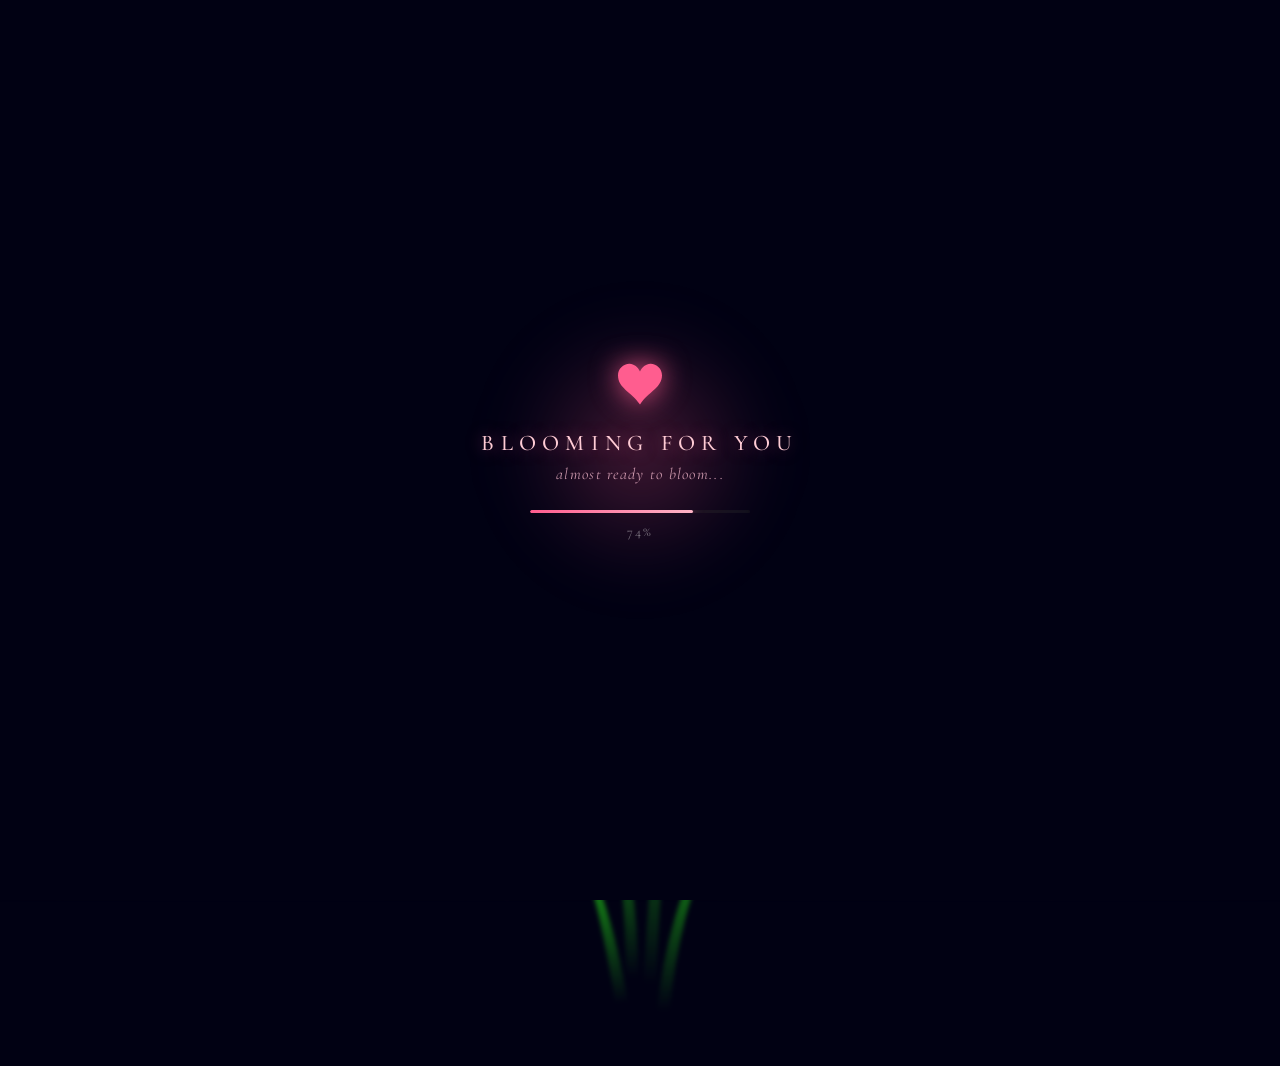
<file: public/flower/index.html>
<!DOCTYPE html>
<html lang="en">

<head>
    <meta charset="UTF-8">
    <meta name="viewport" content="width=device-width, initial-scale=1.0">
    <title>Flowers</title>
    <link rel="stylesheet" href="./style.css">
</head>

<body class="container">
    <div id="loader">
        <div id="loader-glow"></div>

        <svg id="loader-heart" viewBox="0 0 32 32">
            <path
                d="M23.6 2c-3.363 0-6.258 2.736-7.599 5.594-1.342-2.858-4.237-5.594-7.601-5.594-4.637 0-8.4 3.764-8.4 8.401 0 9.433 9.516 11.906 16.001 21.232 6.13-9.268 15.999-12.1 15.999-21.232 0-4.637-3.763-8.401-8.4-8.401z">
            </path>
        </svg>

        <p id="loader-title">blooming for you</p>
        <p id="loader-subtitle">gathering every petal...</p>

        <div id="loader-bar-track">
            <div id="loader-bar-fill"></div>
        </div>

        <p id="loader-percent">0%</p>
    </div>

    <div class="night"></div>

    <div class="love-message">
        <p class="love-message__eyebrow">F O R &nbsp; Y O U</p>
        <h1 class="love-message__title">
            <span>Every flower here</span><br>
            <span class="love-message__line-with-heart">
                is a moment with you
                <svg class="title-heart" viewBox="0 0 32 32">
                    <path
                        d="M23.6 2c-3.363 0-6.258 2.736-7.599 5.594-1.342-2.858-4.237-5.594-7.601-5.594-4.637 0-8.4 3.764-8.4 8.401 0 9.433 9.516 11.906 16.001 21.232 6.13-9.268 15.999-12.1 15.999-21.232 0-4.637-3.763-8.401-8.4-8.401z">
                    </path>
                </svg>
            </span>
        </h1>
    </div>

    <!-- Fireflies floating above flowers -->
    <div class="fireflies">
        <div class="firefly" style="top: 58%; left: 46%; animation-delay: 0.2s;"></div>
        <div class="firefly" style="top: 62%; left: 52%; animation-delay: 1.4s;"></div>
        <div class="firefly" style="top: 65%; left: 38%; animation-delay: 0.7s;"></div>
        <div class="firefly" style="top: 60%; left: 60%; animation-delay: 2.1s;"></div>
        <div class="firefly" style="top: 55%; left: 42%; animation-delay: 1.8s;"></div>
        <div class="firefly" style="top: 70%; left: 54%; animation-delay: 2.7s;"></div>
        <div class="firefly" style="top: 68%; left: 32%; animation-delay: 0.9s;"></div>
        <div class="firefly" style="top: 64%; left: 68%; animation-delay: 3.1s;"></div>
        <div class="firefly" style="top: 52%; left: 50%; animation-delay: 1.1s;"></div>
    </div>

    <div class="flowers">
        <div class="flower flower--1">
            <div class="flower__leafs flower__leafs--1">
                <div class="flower__leaf flower__leaf--1"></div>
                <div class="flower__leaf flower__leaf--2"></div>
                <div class="flower__leaf flower__leaf--3"></div>
                <div class="flower__leaf flower__leaf--4"></div>
                <div class="flower__white-circle"></div>

                <!-- Cute Glowing Heart resting gently on center flower -->
                <div class="flower-top-heart">
                    <svg viewBox="0 0 32 32">
                        <path
                            d="M23.6 2c-3.363 0-6.258 2.736-7.599 5.594-1.342-2.858-4.237-5.594-7.601-5.594-4.637 0-8.4 3.764-8.4 8.401 0 9.433 9.516 11.906 16.001 21.232 6.13-9.268 15.999-12.1 15.999-21.232 0-4.637-3.763-8.401-8.4-8.401z">
                        </path>
                    </svg>
                </div>

                <div class="flower__light flower__light--1"></div>
                <div class="flower__light flower__light--2"></div>
                <div class="flower__light flower__light--3"></div>
                <div class="flower__light flower__light--4"></div>
                <div class="flower__light flower__light--5"></div>
                <div class="flower__light flower__light--6"></div>
                <div class="flower__light flower__light--7"></div>
                <div class="flower__light flower__light--8"></div>
            </div>
            <div class="flower__line">
                <div class="flower__line__leaf flower__line__leaf--1"></div>
                <div class="flower__line__leaf flower__line__leaf--2"></div>
                <div class="flower__line__leaf flower__line__leaf--3"></div>
                <div class="flower__line__leaf flower__line__leaf--4"></div>
                <div class="flower__line__leaf flower__line__leaf--5"></div>
                <div class="flower__line__leaf flower__line__leaf--6"></div>
            </div>
        </div>

        <div class="flower flower--2">
            <div class="flower__leafs flower__leafs--2">
                <div class="flower__leaf flower__leaf--1"></div>
                <div class="flower__leaf flower__leaf--2"></div>
                <div class="flower__leaf flower__leaf--3"></div>
                <div class="flower__leaf flower__leaf--4"></div>
                <div class="flower__white-circle"></div>

                <div class="flower__light flower__light--1"></div>
                <div class="flower__light flower__light--2"></div>
                <div class="flower__light flower__light--3"></div>
                <div class="flower__light flower__light--4"></div>
                <div class="flower__light flower__light--5"></div>
                <div class="flower__light flower__light--6"></div>
                <div class="flower__light flower__light--7"></div>
                <div class="flower__light flower__light--8"></div>
            </div>
            <div class="flower__line">
                <div class="flower__line__leaf flower__line__leaf--1"></div>
                <div class="flower__line__leaf flower__line__leaf--2"></div>
                <div class="flower__line__leaf flower__line__leaf--3"></div>
                <div class="flower__line__leaf flower__line__leaf--4"></div>
            </div>
        </div>

        <div class="flower flower--3">
            <div class="flower__leafs flower__leafs--3">
                <div class="flower__leaf flower__leaf--1"></div>
                <div class="flower__leaf flower__leaf--2"></div>
                <div class="flower__leaf flower__leaf--3"></div>
                <div class="flower__leaf flower__leaf--4"></div>
                <div class="flower__white-circle"></div>

                <div class="flower__light flower__light--1"></div>
                <div class="flower__light flower__light--2"></div>
                <div class="flower__light flower__light--3"></div>
                <div class="flower__light flower__light--4"></div>
                <div class="flower__light flower__light--5"></div>
                <div class="flower__light flower__light--6"></div>
                <div class="flower__light flower__light--7"></div>
                <div class="flower__light flower__light--8"></div>
            </div>
            <div class="flower__line">
                <div class="flower__line__leaf flower__line__leaf--1"></div>
                <div class="flower__line__leaf flower__line__leaf--2"></div>
                <div class="flower__line__leaf flower__line__leaf--3"></div>
                <div class="flower__line__leaf flower__line__leaf--4"></div>
            </div>
        </div>

        <div class="flower flower--4">
            <div class="flower__leafs flower__leafs--3">
                <div class="flower__leaf flower__leaf--1"></div>
                <div class="flower__leaf flower__leaf--2"></div>
                <div class="flower__leaf flower__leaf--3"></div>
                <div class="flower__leaf flower__leaf--4"></div>
                <div class="flower__white-circle"></div>

                <div class="flower__light flower__light--1"></div>
                <div class="flower__light flower__light--2"></div>
                <div class="flower__light flower__light--3"></div>
                <div class="flower__light flower__light--4"></div>
                <div class="flower__light flower__light--5"></div>
                <div class="flower__light flower__light--6"></div>
                <div class="flower__light flower__light--7"></div>
                <div class="flower__light flower__light--8"></div>
            </div>
            <div class="flower__line">
                <div class="flower__line__leaf flower__line__leaf--1"></div>
                <div class="flower__line__leaf flower__line__leaf--2"></div>
                <div class="flower__line__leaf flower__line__leaf--3"></div>
                <div class="flower__line__leaf flower__line__leaf--4"></div>
            </div>
        </div>

        <div class="grow-ans" style="--d:1.2s">
            <div class="flower__g-long">
                <div class="flower__g-long__top"></div>
                <div class="flower__g-long__bottom"></div>
            </div>
        </div>

        <!-- Grass Heart nestled in lower left grass -->
        <div class="grass-heart">
            <svg viewBox="0 0 32 32">
                <path
                    d="M23.6 2c-3.363 0-6.258 2.736-7.599 5.594-1.342-2.858-4.237-5.594-7.601-5.594-4.637 0-8.4 3.764-8.4 8.401 0 9.433 9.516 11.906 16.001 21.232 6.13-9.268 15.999-12.1 15.999-21.232 0-4.637-3.763-8.401-8.4-8.401z">
                </path>
            </svg>
        </div>

        <div class="growing-grass">
            <div class="flower__grass flower__grass--1">
                <div class="flower__grass--top"></div>
                <div class="flower__grass--bottom"></div>
                <div class="flower__grass__leaf flower__grass__leaf--1"></div>
                <div class="flower__grass__leaf flower__grass__leaf--2"></div>
                <div class="flower__grass__leaf flower__grass__leaf--3"></div>
                <div class="flower__grass__leaf flower__grass__leaf--4"></div>
                <div class="flower__grass__leaf flower__grass__leaf--5"></div>
                <div class="flower__grass__leaf flower__grass__leaf--6"></div>
                <div class="flower__grass__leaf flower__grass__leaf--7"></div>
                <div class="flower__grass__leaf flower__grass__leaf--8"></div>
                <div class="flower__grass__overlay"></div>
            </div>
        </div>

        <div class="growing-grass">
            <div class="flower__grass flower__grass--2">
                <div class="flower__grass--top"></div>
                <div class="flower__grass--bottom"></div>
                <div class="flower__grass__leaf flower__grass__leaf--1"></div>
                <div class="flower__grass__leaf flower__grass__leaf--2"></div>
                <div class="flower__grass__leaf flower__grass__leaf--3"></div>
                <div class="flower__grass__leaf flower__grass__leaf--4"></div>
                <div class="flower__grass__leaf flower__grass__leaf--5"></div>
                <div class="flower__grass__leaf flower__grass__leaf--6"></div>
                <div class="flower__grass__leaf flower__grass__leaf--7"></div>
                <div class="flower__grass__leaf flower__grass__leaf--8"></div>
                <div class="flower__grass__overlay"></div>
            </div>
        </div>

        <div class="grow-ans" style="--d:2.4s">
            <div class="flower__g-right flower__g-right--1">
                <div class="leaf"></div>
            </div>
        </div>

        <div class="grow-ans" style="--d:2.8s">
            <div class="flower__g-right flower__g-right--2">
                <div class="leaf"></div>
            </div>
        </div>

        <div class="grow-ans" style="--d:2.8s">
            <div class="flower__g-front">
                <div class="flower__g-front__leaf-wrapper flower__g-front__leaf-wrapper--1">
                    <div class="flower__g-front__leaf"></div>
                </div>
                <div class="flower__g-front__leaf-wrapper flower__g-front__leaf-wrapper--2">
                    <div class="flower__g-front__leaf"></div>
                </div>
                <div class="flower__g-front__leaf-wrapper flower__g-front__leaf-wrapper--3">
                    <div class="flower__g-front__leaf"></div>
                </div>
                <div class="flower__g-front__leaf-wrapper flower__g-front__leaf-wrapper--4">
                    <div class="flower__g-front__leaf"></div>
                </div>
                <div class="flower__g-front__leaf-wrapper flower__g-front__leaf-wrapper--5">
                    <div class="flower__g-front__leaf"></div>
                </div>
                <div class="flower__g-front__leaf-wrapper flower__g-front__leaf-wrapper--6">
                    <div class="flower__g-front__leaf"></div>
                </div>
                <div class="flower__g-front__leaf-wrapper flower__g-front__leaf-wrapper--7">
                    <div class="flower__g-front__leaf"></div>
                </div>
                <div class="flower__g-front__leaf-wrapper flower__g-front__leaf-wrapper--8">
                    <div class="flower__g-front__leaf"></div>
                </div>
                <div class="flower__g-front__line"></div>
            </div>
        </div>

        <div class="grow-ans" style="--d:3.2s">
            <div class="flower__g-fr">
                <div class="leaf"></div>
                <div class="flower__g-fr__leaf flower__g-fr__leaf--1"></div>
                <div class="flower__g-fr__leaf flower__g-fr__leaf--2"></div>
                <div class="flower__g-fr__leaf flower__g-fr__leaf--3"></div>
                <div class="flower__g-fr__leaf flower__g-fr__leaf--4"></div>
                <div class="flower__g-fr__leaf flower__g-fr__leaf--5"></div>
                <div class="flower__g-fr__leaf flower__g-fr__leaf--6"></div>
                <div class="flower__g-fr__leaf flower__g-fr__leaf--7"></div>
                <div class="flower__g-fr__leaf flower__g-fr__leaf--8"></div>
            </div>
        </div>

        <div class="long-g long-g--0">
            <div class="grow-ans" style="--d:3s">
                <div class="leaf leaf--0"></div>
            </div>
            <div class="grow-ans" style="--d:2.2s">
                <div class="leaf leaf--1"></div>
            </div>
            <div class="grow-ans" style="--d:3.4s">
                <div class="leaf leaf--2"></div>
            </div>
            <div class="grow-ans" style="--d:3.6s">
                <div class="leaf leaf--3"></div>
            </div>
        </div>

        <div class="long-g long-g--1">
            <div class="grow-ans" style="--d:3.6s">
                <div class="leaf leaf--0"></div>
            </div>
            <div class="grow-ans" style="--d:3.8s">
                <div class="leaf leaf--1"></div>
            </div>
            <div class="grow-ans" style="--d:4s">
                <div class="leaf leaf--2"></div>
            </div>
            <div class="grow-ans" style="--d:4.2s">
                <div class="leaf leaf--3"></div>
            </div>
        </div>

        <div class="long-g long-g--2">
            <div class="grow-ans" style="--d:4s">
                <div class="leaf leaf--0"></div>
            </div>
            <div class="grow-ans" style="--d:4.2s">
                <div class="leaf leaf--1"></div>
            </div>
            <div class="grow-ans" style="--d:4.4s">
                <div class="leaf leaf--2"></div>
            </div>
            <div class="grow-ans" style="--d:4.6s">
                <div class="leaf leaf--3"></div>
            </div>
        </div>

        <div class="long-g long-g--3">
            <div class="grow-ans" style="--d:4s">
                <div class="leaf leaf--0"></div>
            </div>
            <div class="grow-ans" style="--d:4.2s">
                <div class="leaf leaf--1"></div>
            </div>
            <div class="grow-ans" style="--d:3s">
                <div class="leaf leaf--2"></div>
            </div>
            <div class="grow-ans" style="--d:3.6s">
                <div class="leaf leaf--3"></div>
            </div>
        </div>

        <div class="long-g long-g--4">
            <div class="grow-ans" style="--d:4s">
                <div class="leaf leaf--0"></div>
            </div>
            <div class="grow-ans" style="--d:4.2s">
                <div class="leaf leaf--1"></div>
            </div>
            <div class="grow-ans" style="--d:3s">
                <div class="leaf leaf--2"></div>
            </div>
            <div class="grow-ans" style="--d:3.6s">
                <div class="leaf leaf--3"></div>
            </div>
        </div>

        <div class="long-g long-g--5">
            <div class="grow-ans" style="--d:4s">
                <div class="leaf leaf--0"></div>
            </div>
            <div class="grow-ans" style="--d:4.2s">
                <div class="leaf leaf--1"></div>
            </div>
            <div class="grow-ans" style="--d:3s">
                <div class="leaf leaf--2"></div>
            </div>
            <div class="grow-ans" style="--d:3.6s">
                <div class="leaf leaf--3"></div>
            </div>
        </div>

        <div class="long-g long-g--6">
            <div class="grow-ans" style="--d:4.2s">
                <div class="leaf leaf--0"></div>
            </div>
            <div class="grow-ans" style="--d:4.4s">
                <div class="leaf leaf--1"></div>
            </div>
            <div class="grow-ans" style="--d:4.6s">
                <div class="leaf leaf--2"></div>
            </div>
            <div class="grow-ans" style="--d:4.8s">
                <div class="leaf leaf--3"></div>
            </div>
        </div>

        <div class="long-g long-g--7">
            <div class="grow-ans" style="--d:3s">
                <div class="leaf leaf--0"></div>
            </div>
            <div class="grow-ans" style="--d:3.2s">
                <div class="leaf leaf--1"></div>
            </div>
            <div class="grow-ans" style="--d:3.5s">
                <div class="leaf leaf--2"></div>
            </div>
            <div class="grow-ans" style="--d:3.6s">
                <div class="leaf leaf--3"></div>
            </div>
        </div>
    </div>

    <!-- Floating Bubbles matching video -->
    <div class="bubbles">
        <!-- Emerald Ring with Pink Heart inside (top-left) -->
        <div class="bubble bubble--ring-heart" style="left: 14%; animation-duration: 15s; animation-delay: 0.5s; width: 34px; height: 34px;">
            <svg class="heart" viewBox="0 0 32 32">
                <path d="M23.6 2c-3.363 0-6.258 2.736-7.599 5.594-1.342-2.858-4.237-5.594-7.601-5.594-4.637 0-8.4 3.764-8.4 8.401 0 9.433 9.516 11.906 16.001 21.232 6.13-9.268 15.999-12.1 15.999-21.232 0-4.637-3.763-8.401-8.4-8.401z"></path>
            </svg>
        </div>

        <!-- Plain Floating Heart (top right) -->
        <div class="bubble bubble--heart" style="left: 88%; animation-duration: 17s; animation-delay: 1.2s;">
            <svg class="heart" viewBox="0 0 32 32" style="width: 28px; height: 28px;">
                <path d="M23.6 2c-3.363 0-6.258 2.736-7.599 5.594-1.342-2.858-4.237-5.594-7.601-5.594-4.637 0-8.4 3.764-8.4 8.401 0 9.433 9.516 11.906 16.001 21.232 6.13-9.268 15.999-12.1 15.999-21.232 0-4.637-3.763-8.401-8.4-8.401z"></path>
            </svg>
        </div>

        <!-- Emerald Ring Bubble without Heart (right) -->
        <div class="bubble bubble--ring" style="left: 89%; animation-duration: 13s; animation-delay: 2.8s; width: 26px; height: 26px;"></div>

        <!-- Emerald Ring with Pink Heart (mid-left) -->
        <div class="bubble bubble--ring-heart" style="left: 18%; animation-duration: 18s; animation-delay: 3.5s; width: 38px; height: 38px;">
            <svg class="heart" viewBox="0 0 32 32">
                <path d="M23.6 2c-3.363 0-6.258 2.736-7.599 5.594-1.342-2.858-4.237-5.594-7.601-5.594-4.637 0-8.4 3.764-8.4 8.401 0 9.433 9.516 11.906 16.001 21.232 6.13-9.268 15.999-12.1 15.999-21.232 0-4.637-3.763-8.401-8.4-8.401z"></path>
            </svg>
        </div>

        <!-- Floating Pink Heart (mid right) -->
        <div class="bubble bubble--heart" style="left: 84%; animation-duration: 14s; animation-delay: 4.2s;">
            <svg class="heart" viewBox="0 0 32 32" style="width: 24px; height: 24px;">
                <path d="M23.6 2c-3.363 0-6.258 2.736-7.599 5.594-1.342-2.858-4.237-5.594-7.601-5.594-4.637 0-8.4 3.764-8.4 8.401 0 9.433 9.516 11.906 16.001 21.232 6.13-9.268 15.999-12.1 15.999-21.232 0-4.637-3.763-8.401-8.4-8.401z"></path>
            </svg>
        </div>

        <!-- Small Emerald Ring with Heart (center) -->
        <div class="bubble bubble--ring-heart" style="left: 48%; animation-duration: 16s; animation-delay: 2.0s; width: 24px; height: 24px;">
            <svg class="heart" viewBox="0 0 32 32">
                <path d="M23.6 2c-3.363 0-6.258 2.736-7.599 5.594-1.342-2.858-4.237-5.594-7.601-5.594-4.637 0-8.4 3.764-8.4 8.401 0 9.433 9.516 11.906 16.001 21.232 6.13-9.268 15.999-12.1 15.999-21.232 0-4.637-3.763-8.401-8.4-8.401z"></path>
            </svg>
        </div>

        <!-- Delicate Emerald Ring (center-right) -->
        <div class="bubble bubble--ring" style="left: 68%; animation-duration: 19s; animation-delay: 5.0s; width: 22px; height: 22px;"></div>

        <!-- Floating Pink Heart (center-left) -->
        <div class="bubble bubble--heart" style="left: 36%; animation-duration: 15s; animation-delay: 6.2s;">
            <svg class="heart" viewBox="0 0 32 32" style="width: 20px; height: 20px;">
                <path d="M23.6 2c-3.363 0-6.258 2.736-7.599 5.594-1.342-2.858-4.237-5.594-7.601-5.594-4.637 0-8.4 3.764-8.4 8.401 0 9.433 9.516 11.906 16.001 21.232 6.13-9.268 15.999-12.1 15.999-21.232 0-4.637-3.763-8.401-8.4-8.401z"></path>
            </svg>
        </div>

        <!-- Lower-left Emerald Ring with Heart -->
        <div class="bubble bubble--ring-heart" style="left: 12%; animation-duration: 20s; animation-delay: 7.5s; width: 32px; height: 32px;">
            <svg class="heart" viewBox="0 0 32 32">
                <path d="M23.6 2c-3.363 0-6.258 2.736-7.599 5.594-1.342-2.858-4.237-5.594-7.601-5.594-4.637 0-8.4 3.764-8.4 8.401 0 9.433 9.516 11.906 16.001 21.232 6.13-9.268 15.999-12.1 15.999-21.232 0-4.637-3.763-8.401-8.4-8.401z"></path>
            </svg>
        </div>

        <!-- Small Emerald Ring (far right) -->
        <div class="bubble bubble--ring" style="left: 93%; animation-duration: 16s; animation-delay: 8.5s; width: 20px; height: 20px;"></div>
    </div>

    <script src="./main.js"></script>
</body>

</html>
</file>
<file: public/flower/style.css>
@import url("https://fonts.googleapis.com/css2?family=Cormorant+Garamond:ital,wght@0,400;0,600;1,500&family=Great+Vibes&display=swap");

*,
*::after,
*::before {
    padding: 0;
    margin: 0;
    box-sizing: border-box;
}

:root {
    --dark-color: #010113;
}

body {
    display: flex;
    align-items: flex-end;
    justify-content: center;
    min-height: 100vh;
    background-color: var(--dark-color);
    overflow: hidden;
    perspective: 1000px;
}

.night {
    position: fixed;
    left: 50%;
    top: 0;
    transform: translateX(-50%);
    width: 100%;
    height: 100%;
    filter: blur(0.1vmin);
    background-image: radial-gradient(ellipse at top,
            transparent 0%,
            var(--dark-color)),
        radial-gradient(ellipse at bottom,
            var(--dark-color),
            rgba(255, 105, 155, 0.18)),
        repeating-linear-gradient(220deg,
            rgb(0, 0, 0) 0px,
            rgb(0, 0, 0) 19px,
            transparent 19px,
            transparent 22px),
        repeating-linear-gradient(189deg,
            rgb(0, 0, 0) 0px,
            rgb(0, 0, 0) 19px,
            transparent 19px,
            transparent 22px),
        repeating-linear-gradient(148deg,
            rgb(0, 0, 0) 0px,
            rgb(0, 0, 0) 19px,
            transparent 19px,
            transparent 22px),
        linear-gradient(90deg, rgb(255, 94, 0), rgb(240, 240, 240));
}

.flowers {
    position: relative;
    transform: scale(0.9);
}

.flower {
    position: absolute;
    bottom: 10vmin;
    transform-origin: bottom center;
    z-index: 10;
    will-change: transform;
    --fl-speed: 0.8s;
}

.flower--1 {
    -webkit-animation: moving-flower-1 4s linear infinite;
    animation: moving-flower-1 4s linear infinite;
}

.flower--1 .flower__line {
    height: 70vmin;
    -webkit-animation-delay: 0.3s;
    animation-delay: 0.3s;
}

.flower--1 .flower__line__leaf--1 {
    -webkit-animation: blooming-leaf-right var(--fl-speed) 1.6s backwards;
    animation: blooming-leaf-right var(--fl-speed) 1.6s backwards;
}

.flower--1 .flower__line__leaf--2 {
    -webkit-animation: blooming-leaf-right var(--fl-speed) 1.4s backwards;
    animation: blooming-leaf-right var(--fl-speed) 1.4s backwards;
}

.flower--1 .flower__line__leaf--3 {
    -webkit-animation: blooming-leaf-left var(--fl-speed) 1.2s backwards;
    animation: blooming-leaf-left var(--fl-speed) 1.2s backwards;
}

.flower--1 .flower__line__leaf--4 {
    -webkit-animation: blooming-leaf-left var(--fl-speed) 1s backwards;
    animation: blooming-leaf-left var(--fl-speed) 1s backwards;
}

.flower--1 .flower__line__leaf--5 {
    -webkit-animation: blooming-leaf-right var(--fl-speed) 1.8s backwards;
    animation: blooming-leaf-right var(--fl-speed) 1.8s backwards;
}

.flower--1 .flower__line__leaf--6 {
    -webkit-animation: blooming-leaf-left var(--fl-speed) 2s backwards;
    animation: blooming-leaf-left var(--fl-speed) 2s backwards;
}

.flower--2 {
    left: 50%;
    transform: rotate(20deg);
    -webkit-animation: moving-flower-2 4s linear infinite;
    animation: moving-flower-2 4s linear infinite;
}

.flower--2 .flower__line {
    height: 60vmin;
    -webkit-animation-delay: 0.6s;
    animation-delay: 0.6s;
}

.flower--2 .flower__line__leaf--1 {
    -webkit-animation: blooming-leaf-right var(--fl-speed) 1.9s backwards;
    animation: blooming-leaf-right var(--fl-speed) 1.9s backwards;
}

.flower--2 .flower__line__leaf--2 {
    -webkit-animation: blooming-leaf-right var(--fl-speed) 1.7s backwards;
    animation: blooming-leaf-right var(--fl-speed) 1.7s backwards;
}

.flower--2 .flower__line__leaf--3 {
    -webkit-animation: blooming-leaf-left var(--fl-speed) 1.5s backwards;
    animation: blooming-leaf-left var(--fl-speed) 1.5s backwards;
}

.flower--2 .flower__line__leaf--4 {
    -webkit-animation: blooming-leaf-left var(--fl-speed) 1.3s backwards;
    animation: blooming-leaf-left var(--fl-speed) 1.3s backwards;
}

.flower--3 {
    left: 50%;
    transform: rotate(-15deg);
    -webkit-animation: moving-flower-3 4s linear infinite;
    animation: moving-flower-3 4s linear infinite;
}

.flower--3 .flower__line {
    -webkit-animation-delay: 0.9s;
    animation-delay: 0.9s;
}

.flower--3 .flower__line__leaf--1 {
    -webkit-animation: blooming-leaf-right var(--fl-speed) 2.5s backwards;
    animation: blooming-leaf-right var(--fl-speed) 2.5s backwards;
}

.flower--3 .flower__line__leaf--2 {
    -webkit-animation: blooming-leaf-right var(--fl-speed) 2.3s backwards;
    animation: blooming-leaf-right var(--fl-speed) 2.3s backwards;
}

.flower--3 .flower__line__leaf--3 {
    -webkit-animation: blooming-leaf-left var(--fl-speed) 2.1s backwards;
    animation: blooming-leaf-left var(--fl-speed) 2.1s backwards;
}

.flower--3 .flower__line__leaf--4 {
    -webkit-animation: blooming-leaf-left var(--fl-speed) 1.9s backwards;
    animation: blooming-leaf-left var(--fl-speed) 1.9s backwards;
}

.flower--4 {
    left: 50%;
    transform: rotate(32deg);
    -webkit-animation: moving-flower-4 4.5s linear infinite;
    animation: moving-flower-4 4.5s linear infinite;
}

.flower--4 .flower__line {
    height: 48vmin;
    -webkit-animation-delay: 1.1s;
    animation-delay: 1.1s;
}

.flower--4 .flower__line__leaf--1 {
    -webkit-animation: blooming-leaf-right var(--fl-speed) 2.2s backwards;
    animation: blooming-leaf-right var(--fl-speed) 2.2s backwards;
}

.flower--4 .flower__line__leaf--2 {
    -webkit-animation: blooming-leaf-right var(--fl-speed) 2.0s backwards;
    animation: blooming-leaf-right var(--fl-speed) 2.0s backwards;
}

.flower--4 .flower__line__leaf--3 {
    -webkit-animation: blooming-leaf-left var(--fl-speed) 1.8s backwards;
    animation: blooming-leaf-left var(--fl-speed) 1.8s backwards;
}

.flower--4 .flower__line__leaf--4 {
    -webkit-animation: blooming-leaf-left var(--fl-speed) 1.6s backwards;
    animation: blooming-leaf-left var(--fl-speed) 1.6s backwards;
}

.flower__leafs {
    position: relative;
    will-change: transform;
    -webkit-animation: blooming-flower 2s backwards;
    animation: blooming-flower 2s backwards;
}

.flower__leafs--1 {
    -webkit-animation-delay: 1.1s;
    animation-delay: 1.1s;
}

.flower__leafs--2 {
    -webkit-animation-delay: 1.4s;
    animation-delay: 1.4s;
}

.flower__leafs--3 {
    -webkit-animation-delay: 1.7s;
    animation-delay: 1.7s;
}

.flower__leafs::after {
    content: "";
    position: absolute;
    left: 0;
    top: 0;
    transform: translate(-50%, -100%);
    width: 8vmin;
    height: 8vmin;
    background-color: #ff5d8f;
    filter: blur(6vmin);
}

.flower__leaf {
    position: absolute;
    bottom: 0;
    left: 50%;
    width: 8vmin;
    height: 11vmin;
    border-radius: 51% 49% 47% 53%/44% 45% 55% 69%;
    background-color: #ffc2d6;
    background-image: linear-gradient(to top, #ffc2d6, #ffc2d6);
    transform-origin: bottom center;
    opacity: 0.9;
    box-shadow: inset 0 0 2vmin rgba(255, 255, 255, 0.5);
}

.flower__leaf--1 {
    transform: translate(-10%, 1%) rotateY(40deg) rotateX(-50deg);
}

.flower__leaf--2 {
    transform: translate(-50%, -4%) rotateX(40deg);
}

.flower__leaf--3 {
    transform: translate(-90%, 0%) rotateY(45deg) rotateX(50deg);
}

.flower__leaf--4 {
    width: 8vmin;
    height: 8vmin;
    transform-origin: bottom left;
    border-radius: 4vmin 10vmin 4vmin 4vmin;
    transform: translate(0%, 18%) rotateX(70deg) rotate(-43deg);
    background-image: linear-gradient(to top, #ffc2d6, #ffc2d6);
    z-index: 1;
    opacity: 0.8;
}

.flower__white-circle {
    position: absolute;
    left: -3.5vmin;
    top: -3vmin;
    width: 9vmin;
    height: 4vmin;
    border-radius: 50%;
    background-color: #fff;
}

.flower__white-circle::after {
    content: "";
    position: absolute;
    left: 50%;
    top: 45%;
    transform: translate(-50%, -50%);
    width: 60%;
    height: 60%;
    border-radius: inherit;
    background-image: repeating-linear-gradient(135deg,
            rgba(0, 0, 0, 0.03) 0px,
            rgba(0, 0, 0, 0.03) 1px,
            transparent 1px,
            transparent 12px),
        repeating-linear-gradient(45deg,
            rgba(0, 0, 0, 0.03) 0px,
            rgba(0, 0, 0, 0.03) 1px,
            transparent 1px,
            transparent 12px),
        repeating-linear-gradient(67.5deg,
            rgba(0, 0, 0, 0.03) 0px,
            rgba(0, 0, 0, 0.03) 1px,
            transparent 1px,
            transparent 12px),
        repeating-linear-gradient(135deg,
            rgba(0, 0, 0, 0.03) 0px,
            rgba(0, 0, 0, 0.03) 1px,
            transparent 1px,
            transparent 12px),
        repeating-linear-gradient(45deg,
            rgba(0, 0, 0, 0.03) 0px,
            rgba(0, 0, 0, 0.03) 1px,
            transparent 1px,
            transparent 12px),
        repeating-linear-gradient(112.5deg,
            rgba(0, 0, 0, 0.03) 0px,
            rgba(0, 0, 0, 0.03) 1px,
            transparent 1px,
            transparent 12px),
        repeating-linear-gradient(112.5deg,
            rgba(0, 0, 0, 0.03) 0px,
            rgba(0, 0, 0, 0.03) 1px,
            transparent 1px,
            transparent 12px),
        repeating-linear-gradient(45deg,
            rgba(0, 0, 0, 0.03) 0px,
            rgba(0, 0, 0, 0.03) 1px,
            transparent 1px,
            transparent 12px),
        repeating-linear-gradient(22.5deg,
            rgba(0, 0, 0, 0.03) 0px,
            rgba(0, 0, 0, 0.03) 1px,
            transparent 1px,
            transparent 12px),
        repeating-linear-gradient(45deg,
            rgba(0, 0, 0, 0.03) 0px,
            rgba(0, 0, 0, 0.03) 1px,
            transparent 1px,
            transparent 12px),
        repeating-linear-gradient(22.5deg,
            rgba(0, 0, 0, 0.03) 0px,
            rgba(0, 0, 0, 0.03) 1px,
            transparent 1px,
            transparent 12px),
        repeating-linear-gradient(135deg,
            rgba(0, 0, 0, 0.03) 0px,
            rgba(0, 0, 0, 0.03) 1px,
            transparent 1px,
            transparent 12px),
        repeating-linear-gradient(157.5deg,
            rgba(0, 0, 0, 0.03) 0px,
            rgba(0, 0, 0, 0.03) 1px,
            transparent 1px,
            transparent 12px),
        repeating-linear-gradient(67.5deg,
            rgba(0, 0, 0, 0.03) 0px,
            rgba(0, 0, 0, 0.03) 1px,
            transparent 1px,
            transparent 12px),
        repeating-linear-gradient(67.5deg,
            rgba(0, 0, 0, 0.03) 0px,
            rgba(0, 0, 0, 0.03) 1px,
            transparent 1px,
            transparent 12px),
        linear-gradient(90deg, rgb(255, 154, 190), rgb(255, 77, 142));
}

.flower__line {
    height: 55vmin;
    width: 1.5vmin;
    transform-origin: bottom;
    will-change: transform;
    background-image: linear-gradient(to left,
            rgba(0, 0, 0, 0.2),
            transparent,
            rgba(255, 255, 255, 0.2)),
        linear-gradient(to top, transparent 10%, #056d24, #028137);
    box-shadow: inset 0 0 2px rgba(0, 0, 0, 0.5);
    -webkit-animation: grow-flower-tree 4s backwards;
    animation: grow-flower-tree 4s backwards;
}

.flower__line__leaf {
    --w: 7vmin;
    --h: calc(var(--w) + 2vmin);
    position: absolute;
    top: 20%;
    left: 90%;
    width: var(--w);
    height: var(--h);
    border-top-right-radius: var(--h);
    border-bottom-left-radius: var(--h);
    background-image: linear-gradient(to top, rgba(12, 94, 32, 0.4), #028137);
}

.flower__line__leaf--1 {
    transform: rotate(70deg) rotateY(30deg);
}

.flower__line__leaf--2 {
    top: 45%;
    transform: rotate(70deg) rotateY(30deg);
}

.flower__line__leaf--3,
.flower__line__leaf--4,
.flower__line__leaf--6 {
    border-top-right-radius: 0;
    border-bottom-left-radius: 0;
    border-top-left-radius: var(--h);
    border-bottom-right-radius: var(--h);
    left: -460%;
    top: 12%;
    transform: rotate(-70deg) rotateY(30deg);
}

.flower__line__leaf--4 {
    top: 40%;
}

.flower__line__leaf--5 {
    top: 0;
    transform-origin: left;
    transform: rotate(70deg) rotateY(30deg) scale(0.6);
}

.flower__line__leaf--6 {
    top: -2%;
    left: -450%;
    transform-origin: right;
    transform: rotate(-70deg) rotateY(30deg) scale(0.6);
}

.flower__light {
    position: absolute;
    bottom: 0vmin;
    width: 1vmin;
    height: 1vmin;
    background-color: rgb(255, 210, 143);
    border-radius: 50%;
    filter: blur(0.2vmin);
    -webkit-animation: light-ans 4s linear infinite backwards;
    animation: light-ans 4s linear infinite backwards;
}

.flower__light:nth-child(odd) {
    background-color: #028137;
}

.flower__light--1 {
    left: -2vmin;
    -webkit-animation-delay: 1s;
    animation-delay: 1s;
}

.flower__light--2 {
    left: 3vmin;
    -webkit-animation-delay: 0.5s;
    animation-delay: 0.5s;
}

.flower__light--3 {
    left: -6vmin;
    -webkit-animation-delay: 0.3s;
    animation-delay: 0.3s;
}

.flower__light--4 {
    left: 6vmin;
    -webkit-animation-delay: 0.9s;
    animation-delay: 0.9s;
}

.flower__light--5 {
    left: -1vmin;
    -webkit-animation-delay: 1.5s;
    animation-delay: 1.5s;
}

.flower__light--6 {
    left: -4vmin;
    -webkit-animation-delay: 3s;
    animation-delay: 3s;
}

.flower__light--7 {
    left: 3vmin;
    -webkit-animation-delay: 2s;
    animation-delay: 2s;
}

.flower__light--8 {
    left: -6vmin;
    -webkit-animation-delay: 3.5s;
    animation-delay: 3.5s;
}

.flower__grass {
    --c: #028137;
    --line-w: 1.5vmin;
    position: absolute;
    bottom: 12vmin;
    left: -7vmin;
    display: flex;
    flex-direction: column;
    align-items: flex-end;
    z-index: 20;
    transform-origin: bottom center;
    transform: rotate(-48deg) rotateY(40deg);
}

.flower__grass--1 {
    -webkit-animation: moving-grass 2s linear infinite;
    animation: moving-grass 2s linear infinite;
}

.flower__grass--2 {
    left: 2vmin;
    bottom: 10vmin;
    transform: scale(0.5) rotate(75deg) rotateX(10deg) rotateY(-200deg);
    opacity: 0.8;
    z-index: 0;
    -webkit-animation: moving-grass--2 1.5s linear infinite;
    animation: moving-grass--2 1.5s linear infinite;
}

.flower__grass--top {
    width: 7vmin;
    height: 10vmin;
    border-top-right-radius: 100%;
    border-right: var(--line-w) solid var(--c);
    transform-origin: bottom center;
    transform: rotate(-2deg);
}

.flower__grass--bottom {
    margin-top: -2px;
    width: var(--line-w);
    height: 25vmin;
    background-image: linear-gradient(to top, transparent, var(--c));
}

.flower__grass__leaf {
    --size: 10vmin;
    position: absolute;
    width: calc(var(--size) * 2.1);
    height: var(--size);
    border-top-left-radius: var(--size);
    border-top-right-radius: var(--size);
    background-image: linear-gradient(to top,
            transparent,
            transparent 30%,
            var(--c));
    z-index: 100;
}

.flower__grass__leaf--1 {
    top: -6%;
    left: 30%;
    --size: 6vmin;
    transform: rotate(-20deg);
    -webkit-animation: growing-grass-ans--1 2s 2.6s backwards;
    animation: growing-grass-ans--1 2s 2.6s backwards;
}

@-webkit-keyframes growing-grass-ans--1 {
    0% {
        transform-origin: bottom left;
        transform: rotate(-20deg) scale(0);
    }
}

@keyframes growing-grass-ans--1 {
    0% {
        transform-origin: bottom left;
        transform: rotate(-20deg) scale(0);
    }
}

.flower__grass__leaf--2 {
    top: -5%;
    left: -110%;
    --size: 6vmin;
    transform: rotate(10deg);
    -webkit-animation: growing-grass-ans--2 2s 2.4s linear backwards;
    animation: growing-grass-ans--2 2s 2.4s linear backwards;
}

@-webkit-keyframes growing-grass-ans--2 {
    0% {
        transform-origin: bottom right;
        transform: rotate(10deg) scale(0);
    }
}

@keyframes growing-grass-ans--2 {
    0% {
        transform-origin: bottom right;
        transform: rotate(10deg) scale(0);
    }
}

.flower__grass__leaf--3 {
    top: 5%;
    left: 60%;
    --size: 8vmin;
    transform: rotate(-18deg) rotateX(-20deg);
    -webkit-animation: growing-grass-ans--3 2s 2.2s linear backwards;
    animation: growing-grass-ans--3 2s 2.2s linear backwards;
}

@-webkit-keyframes growing-grass-ans--3 {
    0% {
        transform-origin: bottom left;
        transform: rotate(-18deg) rotateX(-20deg) scale(0);
    }
}

@keyframes growing-grass-ans--3 {
    0% {
        transform-origin: bottom left;
        transform: rotate(-18deg) rotateX(-20deg) scale(0);
    }
}

.flower__grass__leaf--4 {
    top: 6%;
    left: -135%;
    --size: 8vmin;
    transform: rotate(2deg);
    -webkit-animation: growing-grass-ans--4 2s 2s linear backwards;
    animation: growing-grass-ans--4 2s 2s linear backwards;
}

@-webkit-keyframes growing-grass-ans--4 {
    0% {
        transform-origin: bottom right;
        transform: rotate(2deg) scale(0);
    }
}

@keyframes growing-grass-ans--4 {
    0% {
        transform-origin: bottom right;
        transform: rotate(2deg) scale(0);
    }
}

.flower__grass__leaf--5 {
    top: 20%;
    left: 60%;
    --size: 10vmin;
    transform: rotate(-24deg) rotateX(-20deg);
    -webkit-animation: growing-grass-ans--5 2s 1.8s linear backwards;
    animation: growing-grass-ans--5 2s 1.8s linear backwards;
}

@-webkit-keyframes growing-grass-ans--5 {
    0% {
        transform-origin: bottom left;
        transform: rotate(-24deg) rotateX(-20deg) scale(0);
    }
}

@keyframes growing-grass-ans--5 {
    0% {
        transform-origin: bottom left;
        transform: rotate(-24deg) rotateX(-20deg) scale(0);
    }
}

.flower__grass__leaf--6 {
    top: 22%;
    left: -180%;
    --size: 10vmin;
    transform: rotate(10deg);
    -webkit-animation: growing-grass-ans--6 2s 1.6s linear backwards;
    animation: growing-grass-ans--6 2s 1.6s linear backwards;
}

@-webkit-keyframes growing-grass-ans--6 {
    0% {
        transform-origin: bottom right;
        transform: rotate(10deg) scale(0);
    }
}

@keyframes growing-grass-ans--6 {
    0% {
        transform-origin: bottom right;
        transform: rotate(10deg) scale(0);
    }
}

.flower__grass__leaf--7 {
    top: 39%;
    left: 70%;
    --size: 10vmin;
    transform: rotate(-10deg);
    -webkit-animation: growing-grass-ans--7 2s 1.4s linear backwards;
    animation: growing-grass-ans--7 2s 1.4s linear backwards;
}

@-webkit-keyframes growing-grass-ans--7 {
    0% {
        transform-origin: bottom left;
        transform: rotate(-10deg) scale(0);
    }
}

@keyframes growing-grass-ans--7 {
    0% {
        transform-origin: bottom left;
        transform: rotate(-10deg) scale(0);
    }
}

.flower__grass__leaf--8 {
    top: 40%;
    left: -215%;
    --size: 11vmin;
    transform: rotate(10deg);
    -webkit-animation: growing-grass-ans--8 2s 1.2s linear backwards;
    animation: growing-grass-ans--8 2s 1.2s linear backwards;
}

@-webkit-keyframes growing-grass-ans--8 {
    0% {
        transform-origin: bottom right;
        transform: rotate(10deg) scale(0);
    }
}

@keyframes growing-grass-ans--8 {
    0% {
        transform-origin: bottom right;
        transform: rotate(10deg) scale(0);
    }
}

.flower__grass__overlay {
    position: absolute;
    top: -10%;
    right: 0%;
    width: 100%;
    height: 100%;
    background-color: rgba(0, 0, 0, 0.6);
    filter: blur(1.5vmin);
    z-index: 100;
}

.flower__g-long {
    --w: 2vmin;
    --h: 6vmin;
    --c: #0d6632;
    position: absolute;
    bottom: 10vmin;
    left: -3vmin;
    transform-origin: bottom center;
    transform: rotate(-30deg) rotateY(-20deg);
    display: flex;
    flex-direction: column;
    align-items: flex-end;
    -webkit-animation: flower-g-long-ans 3s linear infinite;
    animation: flower-g-long-ans 3s linear infinite;
}

@-webkit-keyframes flower-g-long-ans {
    0%,
    100% {
        transform: rotate(-30deg) rotateY(-20deg);
    }
    50% {
        transform: rotate(-32deg) rotateY(-20deg);
    }
}

@keyframes flower-g-long-ans {
    0%,
    100% {
        transform: rotate(-30deg) rotateY(-20deg);
    }
    50% {
        transform: rotate(-32deg) rotateY(-20deg);
    }
}

.flower__g-long__top {
    top: calc(var(--h) * -1);
    width: calc(var(--w) + 1vmin);
    height: var(--h);
    border-top-right-radius: 100%;
    border-right: 0.7vmin solid var(--c);
    transform: translate(-0.7vmin, 1vmin);
}

.flower__g-long__bottom {
    width: var(--w);
    height: 50vmin;
    transform-origin: bottom center;
    background-image: linear-gradient(to top, transparent 30%, var(--c));
    box-shadow: inset 0 0 2px rgba(0, 0, 0, 0.5);
    -webkit-clip-path: polygon(35% 0, 65% 1%, 100% 100%, 0% 100%);
    clip-path: polygon(35% 0, 65% 1%, 100% 100%, 0% 100%);
}

.flower__g-right {
    position: absolute;
    bottom: 6vmin;
    left: -2vmin;
    transform-origin: bottom left;
    transform: rotate(20deg);
}

.flower__g-right .leaf {
    width: 30vmin;
    height: 50vmin;
    border-top-left-radius: 100%;
    border-left: 2vmin solid #028137;
    background-image: linear-gradient(to bottom,
            transparent,
            var(--dark-color) 60%);
    -webkit-mask-image: linear-gradient(to top, transparent 30%, #028137 60%);
}

.flower__g-right--1 {
  animation: flower-g-right-ans 2.5s linear infinite;
}

.flower__g-right--2 {
  left: 5vmin;
  transform: rotateY(-180deg);
  animation: flower-g-right-ans--2 3s linear infinite;
}

.flower__g-right--2 .leaf {
  height: 75vmin;
  filter: blur(0.3vmin);
  opacity: 0.8;
}

@keyframes flower-g-right-ans {

  0%,
  100% {
    transform: rotate(20deg);
  }

  50% {
    transform: rotate(24deg) rotateX(-20deg);
  }
}

@keyframes flower-g-right-ans--2 {

  0%,
  100% {
    transform: rotateY(-180deg) rotate(0deg) rotateX(-20deg);
  }

  50% {
    transform: rotateY(-180deg) rotate(6deg) rotateX(-20deg);
  }
}

.flower__g-front {
  position: absolute;
  bottom: 6vmin;
  left: 2.5vmin;
  z-index: 100;
  transform-origin: bottom center;
  transform: rotate(-28deg) rotateY(30deg) scale(1.04);
  animation: flower__g-front-ans 2s linear infinite;
}

@keyframes flower__g-front-ans {

  0%,
  100% {
    transform: rotate(-28deg) rotateY(30deg) scale(1.04);
  }

  50% {
    transform: rotate(-35deg) rotateY(40deg) scale(1.04);
  }
}

.flower__g-front__line {
  width: 0.3vmin;
  height: 20vmin;
  background-image: linear-gradient(to top, transparent, #028137, transparent 100%);
  position: relative;
}

.flower__g-front__leaf-wrapper {
  position: absolute;
  top: 0;
  left: 0;
  transform-origin: bottom left;
  transform: rotate(10deg);
}

.flower__g-front__leaf-wrapper:nth-child(even) {
  left: 0vmin;
  transform: rotateY(-180deg) rotate(5deg);
  animation: flower__g-front__leaf-left-ans 1s ease-in backwards;
}

.flower__g-front__leaf-wrapper:nth-child(odd) {
  animation: flower__g-front__leaf-ans 1s ease-in backwards;
}

.flower__g-front__leaf-wrapper--1 {
  top: -8vmin;
  transform: scale(0.7);
  animation: flower__g-front__leaf-ans 1s 5.5s ease-in backwards !important;
}

.flower__g-front__leaf-wrapper--2 {
  top: -8vmin;
  transform: rotateY(-180deg) scale(0.7) !important;
  animation: flower__g-front__leaf-left-ans-2 1s 4.6s ease-in backwards !important;
}

.flower__g-front__leaf-wrapper--3 {
  top: -3vmin;
  animation: flower__g-front__leaf-ans 1s 4.6s ease-in backwards;
}

.flower__g-front__leaf-wrapper--4 {
  top: -3vmin;
  transform: rotateY(-180deg) scale(0.9) !important;
  animation: flower__g-front__leaf-left-ans-2 1s 4.6s ease-in backwards !important;
}

@keyframes flower__g-front__leaf-left-ans-2 {
  0% {
    transform: rotateY(-180deg) scale(0);
  }
}

.flower__g-front__leaf-wrapper--5,
.flower__g-front__leaf-wrapper--6 {
  top: 2vmin;
}

.flower__g-front__leaf-wrapper--7,
.flower__g-front__leaf-wrapper--8 {
  top: 6.5vmin;
}

.flower__g-front__leaf-wrapper--2 {
  animation-delay: 5.2s !important;
}

.flower__g-front__leaf-wrapper--3 {
  animation-delay: 4.9s !important;
}

.flower__g-front__leaf-wrapper--5 {
  animation-delay: 4.3s !important;
}

.flower__g-front__leaf-wrapper--6 {
  animation-delay: 4.1s !important;
}

.flower__g-front__leaf-wrapper--7 {
  animation-delay: 3.8s !important;
}

.flower__g-front__leaf-wrapper--8 {
  animation-delay: 3.5s !important;
}

@keyframes flower__g-front__leaf-ans {
  0% {
    transform: rotate(10deg) scale(0);
  }
}

@keyframes flower__g-front__leaf-left-ans {
  0% {
    transform: rotateY(-180deg) rotate(5deg) scale(0);
  }
}

.flower__g-front__leaf {
  width: 10vmin;
  height: 10vmin;
  border-radius: 100% 0% 0% 100%/100% 100% 0% 0%;
  box-shadow: inset 0 2px 1vmin rgba(44, 238, 252, 0.2);
  background-image: linear-gradient(to bottom left, transparent, var(--dark-color)), linear-gradient(to bottom right, #159faa 50%, transparent 50%, transparent);
  -webkit-mask-image: linear-gradient(to bottom right, #159faa 50%, transparent 50%, transparent);
  mask-image: linear-gradient(to bottom right, #159faa 50%, transparent 50%, transparent);
}

.flower__g-fr {
  position: absolute;
  bottom: -4vmin;
  left: vmin;
  transform-origin: bottom left;
  z-index: 10;
  animation: flower__g-fr-ans 2s linear infinite;
}

@keyframes flower__g-fr-ans {

  0%,
  100% {
    transform: rotate(2deg);
  }

  50% {
    transform: rotate(4deg);
  }
}

.flower__g-fr .leaf {
  width: 30vmin;
  height: 50vmin;
  border-top-left-radius: 100%;
  border-left: 2vmin solid #028137;
  -webkit-mask-image: linear-gradient(to top, transparent 25%, #028137 50%);
  position: relative;
  z-index: 1;
}

.flower__g-fr__leaf {
  position: absolute;
  top: 0;
  left: 0;
  width: 10vmin;
  height: 10vmin;
  border-radius: 100% 0% 0% 100%/100% 100% 0% 0%;
  box-shadow: inset 0 2px 1vmin rgba(44, 238, 252, 0.2);
  background-image: linear-gradient(to bottom left, transparent, var(--dark-color) 98%), linear-gradient(to bottom right, #23f0ff 45%, transparent 50%, transparent);
  -webkit-mask-image: linear-gradient(135deg, #159faa 40%, transparent 50%, transparent);
}

.flower__g-fr__leaf--1 {
  left: 20vmin;
  transform: rotate(45deg);
  animation: flower__g-fr-leaft-ans-1 0.5s 5.2s linear backwards;
}

@keyframes flower__g-fr-leaft-ans-1 {
  0% {
    transform-origin: left;
    transform: rotate(45deg) scale(0);
  }
}

.flower__g-fr__leaf--2 {
  left: 12vmin;
  top: -7vmin;
  transform: rotate(25deg) rotateY(-180deg);
  animation: flower__g-fr-leaft-ans-6 0.5s 5s linear backwards;
}

.flower__g-fr__leaf--3 {
  left: 15vmin;
  top: 6vmin;
  transform: rotate(55deg);
  animation: flower__g-fr-leaft-ans-5 0.5s 4.8s linear backwards;
}

.flower__g-fr__leaf--4 {
  left: 6vmin;
  top: -2vmin;
  transform: rotate(25deg) rotateY(-180deg);
  animation: flower__g-fr-leaft-ans-6 0.5s 4.6s linear backwards;
}

.flower__g-fr__leaf--5 {
  left: 10vmin;
  top: 14vmin;
  transform: rotate(55deg);
  animation: flower__g-fr-leaft-ans-5 0.5s 4.4s linear backwards;
}

@keyframes flower__g-fr-leaft-ans-5 {
  0% {
    transform-origin: left;
    transform: rotate(55deg) scale(0);
  }
}

.flower__g-fr__leaf--6 {
  left: 0vmin;
  top: 6vmin;
  transform: rotate(25deg) rotateY(-180deg);
  animation: flower__g-fr-leaft-ans-6 0.5s 4.2s linear backwards;
}

@keyframes flower__g-fr-leaft-ans-6 {
  0% {
    transform-origin: right;
    transform: rotate(25deg) rotateY(-180deg) scale(0);
  }
}

.flower__g-fr__leaf--7 {
  left: 5vmin;
  top: 22vmin;
  transform: rotate(45deg);
  animation: flower__g-fr-leaft-ans-7 0.5s 4s linear backwards;
}

@keyframes flower__g-fr-leaft-ans-7 {
  0% {
    transform-origin: left;
    transform: rotate(45deg) scale(0);
  }
}

.flower__g-fr__leaf--8 {
  left: -4vmin;
  top: 15vmin;
  transform: rotate(15deg) rotateY(-180deg);
  animation: flower__g-fr-leaft-ans-8 0.5s 3.8s linear backwards;
}

@keyframes flower__g-fr-leaft-ans-8 {
  0% {
    transform-origin: right;
    transform: rotate(15deg) rotateY(-180deg) scale(0);
  }
}

.long-g {
  position: absolute;
  bottom: 25vmin;
  left: -42vmin;
  transform-origin: bottom left;
}

.long-g--1 {
  bottom: 0vmin;
  transform: scale(0.8) rotate(-5deg);
}

.long-g--1 .leaf {
  -webkit-mask-image: linear-gradient(to top, transparent 40%, #028137 80%) !important;
}

.long-g--1 .leaf--1 {
  --w: 5vmin;
  --h: 60vmin;
  left: -2vmin;
  transform: rotate(3deg) rotateY(-180deg);
}

.long-g--2,
.long-g--3 {
  bottom: -3vmin;
  left: -35vmin;
  transform-origin: center;
  transform: scale(0.6) rotateX(60deg);
}

.long-g--2 .leaf,
.long-g--3 .leaf {
  -webkit-mask-image: linear-gradient(to top, transparent 50%, #028137 80%) !important;
}

.long-g--2 .leaf--1,
.long-g--3 .leaf--1 {
  left: -1vmin;
  transform: rotateY(-180deg);
}

.long-g--3 {
  left: -17vmin;
  bottom: 0vmin;
}

.long-g--3 .leaf {
  -webkit-mask-image: linear-gradient(to top, transparent 40%, #028137 80%) !important;
}

.long-g--4 {
  left: 25vmin;
  bottom: -3vmin;
  transform-origin: center;
  transform: scale(0.6) rotateX(60deg);
}

.long-g--4 .leaf {
  -webkit-mask-image: linear-gradient(to top, transparent 50%, #028137 80%) !important;
}

.long-g--5 {
  left: 42vmin;
  bottom: 0vmin;
  transform: scale(0.8) rotate(2deg);
}

.long-g--6 {
  left: 0vmin;
  bottom: -20vmin;
  z-index: 100;
  filter: blur(0.3vmin);
  transform: scale(0.8) rotate(2deg);
}

.long-g--7 {
  left: 35vmin;
  bottom: 20vmin;
  z-index: -1;
  filter: blur(0.3vmin);
  transform: scale(0.6) rotate(2deg);
  opacity: 0.7;
}

.long-g .leaf {
  --w: 15vmin;
  --h: 40vmin;
  --c: #1aaa15;
  position: absolute;
  bottom: 0;
  width: var(--w);
  height: var(--h);
  border-top-left-radius: 100%;
  border-left: 2vmin solid var(--c);
  -webkit-mask-image: linear-gradient(to top, transparent 20%, var(--dark-color));
  transform-origin: bottom center;
}

.long-g .leaf--0 {
  left: 2vmin;
  animation: leaf-ans-1 4s linear infinite;
}

.long-g .leaf--1 {
  --w: 5vmin;
  --h: 60vmin;
  animation: leaf-ans-1 4s linear infinite;
}

.long-g .leaf--2 {
  --w: 10vmin;
  --h: 40vmin;
  left: -0.5vmin;
  bottom: 5vmin;
  transform-origin: bottom left;
  transform: rotateY(-180deg);
  animation: leaf-ans-2 3s linear infinite;
}

.long-g .leaf--3 {
  --w: 5vmin;
  --h: 30vmin;
  left: -1vmin;
  bottom: 3.2vmin;
  transform-origin: bottom left;
  transform: rotate(-10deg) rotateY(-180deg);
  animation: leaf-ans-3 3s linear infinite;
}

@keyframes leaf-ans-1 {

  0%,
  100% {
    transform: rotate(-5deg) scale(1);
  }

  50% {
    transform: rotate(5deg) scale(1.1);
  }
}

@keyframes leaf-ans-2 {

  0%,
  100% {
    transform: rotateY(-180deg) rotate(5deg);
  }

  50% {
    transform: rotateY(-180deg) rotate(0deg) scale(1.1);
  }
}

@keyframes leaf-ans-3 {

  0%,
  100% {
    transform: rotate(-10deg) rotateY(-180deg);
  }

  50% {
    transform: rotate(-20deg) rotateY(-180deg);
  }
}

.grow-ans {
  animation: grow-ans 2s var(--d) backwards;
}

@keyframes grow-ans {
  0% {
    transform: scale(0);
    opacity: 0;
  }
}

@keyframes light-ans {
  0% {
    opacity: 0;
    transform: translateY(0vmin);
  }

  25% {
    opacity: 1;
    transform: translateY(-5vmin) translateX(-2vmin);
  }

  50% {
    opacity: 1;
    transform: translateY(-15vmin) translateX(2vmin);
    filter: blur(0.2vmin);
  }

  75% {
    transform: translateY(-20vmin) translateX(-2vmin);
    filter: blur(0.2vmin);
  }

  100% {
    transform: translateY(-30vmin);
    opacity: 0;
    filter: blur(1vmin);
  }
}

@keyframes moving-flower-1 {

  0%,
  100% {
    transform: rotate(2deg);
  }

  50% {
    transform: rotate(-2deg);
  }
}

@keyframes moving-flower-2 {

  0%,
  100% {
    transform: rotate(18deg);
  }

  50% {
    transform: rotate(14deg);
  }
}

@keyframes moving-flower-3 {

  0%,
  100% {
    transform: rotate(-18deg);
  }

  50% {
    transform: rotate(-20deg) rotateY(-10deg);
  }
}

@keyframes blooming-leaf-right {
  0% {
    transform-origin: left;
    transform: rotate(70deg) rotateY(30deg) scale(0);
  }
}

@keyframes blooming-leaf-left {
  0% {
    transform-origin: right;
    transform: rotate(-70deg) rotateY(30deg) scale(0);
  }
}

@keyframes grow-flower-tree {
  0% {
    height: 0;
    border-radius: 1vmin;
  }
}

@keyframes blooming-flower {
  0% {
    transform: scale(0);
  }
}

@keyframes moving-grass {

  0%,
  100% {
    transform: rotate(-48deg) rotateY(40deg);
  }

  50% {
    transform: rotate(-50deg) rotateY(40deg);
  }
}

@keyframes moving-grass--2 {

  0%,
  100% {
    transform: scale(0.5) rotate(75deg) rotateX(10deg) rotateY(-200deg);
  }

  50% {
    transform: scale(0.5) rotate(79deg) rotateX(10deg) rotateY(-200deg);
  }
}

.growing-grass {
  animation: growing-grass-ans 1s 2s backwards;
}

@keyframes growing-grass-ans {
  0% {
    transform: scale(0);
  }
}

.not-loaded * {
  animation-play-state: paused !important;
}

/* ================= LOADER STYLING ================= */
#loader {
    position: fixed;
    inset: 0;
    z-index: 999;
    display: flex;
    flex-direction: column;
    align-items: center;
    justify-content: center;
    background-color: var(--dark-color);
    transition: opacity 0.8s cubic-bezier(0.4, 0, 0.2, 1), visibility 0.8s ease;
}

#loader.hide {
    opacity: 0;
    visibility: hidden;
    pointer-events: none;
}

#loader-glow {
    position: absolute;
    width: 280px;
    height: 280px;
    background: radial-gradient(circle, rgba(255, 93, 143, 0.28) 0%, rgba(255, 93, 143, 0.06) 50%, transparent 70%);
    filter: blur(28px);
    pointer-events: none;
    animation: loader-glow-pulse 3s ease-in-out infinite;
}

@keyframes loader-glow-pulse {
    0%, 100% { transform: scale(0.9); opacity: 0.6; }
    50% { transform: scale(1.15); opacity: 0.95; }
}

#loader-heart {
    width: 44px;
    height: 44px;
    fill: #ff5d8f;
    filter: drop-shadow(0 0 14px rgba(255, 93, 143, 0.85));
    animation: loader-heart-beat 1.4s ease-in-out infinite;
    z-index: 1;
}

@keyframes loader-heart-beat {
    0%, 100% { transform: scale(1); }
    15% { transform: scale(1.18); }
    30% { transform: scale(1); }
    45% { transform: scale(1.1); }
}

#loader-title {
    font-family: "Cormorant Garamond", serif;
    font-size: 1.4rem;
    font-weight: 500;
    letter-spacing: 0.28em;
    text-transform: uppercase;
    color: #ffccd5;
    margin-top: 24px;
    text-shadow: 0 0 16px rgba(255, 93, 143, 0.5);
    z-index: 1;
}

#loader-subtitle {
    font-family: "Cormorant Garamond", serif;
    font-style: italic;
    font-size: 1rem;
    letter-spacing: 0.08em;
    color: rgba(255, 194, 214, 0.75);
    margin-top: 8px;
    min-height: 1.5em;
    transition: opacity 0.3s ease;
    z-index: 1;
}

#loader-bar-track {
    width: 220px;
    height: 3px;
    background: rgba(255, 255, 255, 0.08);
    border-radius: 999px;
    overflow: hidden;
    margin-top: 22px;
    position: relative;
    box-shadow: inset 0 0 4px rgba(0, 0, 0, 0.5);
    z-index: 1;
}

#loader-bar-fill {
    width: 0%;
    height: 100%;
    background: linear-gradient(90deg, #ff5d8f, #ffb3c6);
    border-radius: 999px;
    box-shadow: 0 0 12px rgba(255, 93, 143, 0.8);
    transition: width 0.1s linear;
}

#loader-percent {
    font-family: "Cormorant Garamond", serif;
    font-size: 0.85rem;
    letter-spacing: 0.15em;
    color: rgba(255, 255, 255, 0.45);
    margin-top: 10px;
    z-index: 1;
}

/* ================= LOVE MESSAGE ================= */
.love-message {
    position: fixed;
    top: 5vh;
    left: 50%;
    transform: translateX(-50%);
    text-align: center;
    z-index: 50;
    pointer-events: none;
    width: 90%;
    max-width: 640px;
    animation: fade-in-message 2.5s ease-out forwards;
}

@keyframes fade-in-message {
    0% {
        opacity: 0;
        transform: translate(-50%, -15px);
    }
    100% {
        opacity: 1;
        transform: translate(-50%, 0);
    }
}

.love-message__eyebrow {
    font-family: "Cormorant Garamond", serif;
    font-size: clamp(0.75rem, 1.8vmin, 0.95rem);
    font-weight: 600;
    letter-spacing: 0.45em;
    text-transform: uppercase;
    color: rgba(255, 194, 214, 0.85);
    margin-bottom: 8px;
    text-shadow: 0 0 12px rgba(255, 93, 143, 0.6);
}

.love-message__title {
    font-family: "Great Vibes", cursive;
    font-size: clamp(2rem, 5.5vmin, 3.2rem);
    font-weight: 400;
    line-height: 1.25;
    color: #fff0f5;
    text-shadow: 0 0 15px rgba(255, 93, 143, 0.8),
                 0 0 35px rgba(255, 60, 120, 0.5),
                 0 0 60px rgba(255, 30, 90, 0.3);
}


/* ================= TITLE HEART ================= */
.title-heart {
    display: inline-block;
    width: clamp(22px, 4.5vmin, 32px);
    height: clamp(22px, 4.5vmin, 32px);
    fill: #ff3366;
    vertical-align: middle;
    margin-left: 8px;
    filter: drop-shadow(0 0 10px rgba(255, 51, 102, 0.95)) drop-shadow(0 0 20px rgba(255, 51, 102, 0.6));
    animation: pulse-title-heart 1.5s ease-in-out infinite;
}

@keyframes pulse-title-heart {
    0%, 100% {
        transform: scale(1) rotate(-8deg);
    }
    50% {
        transform: scale(1.22) rotate(-3deg);
    }
}

/* ================= FLOWER PETAL HEART ================= */
.flower-top-heart {
    position: absolute;
    top: -3.5vmin;
    left: 50%;
    transform: translateX(-50%);
    z-index: 25;
    animation: float-petal-heart 3s ease-in-out infinite;
}

.flower-top-heart svg {
    width: 3vmin;
    height: 3vmin;
    min-width: 16px;
    min-height: 16px;
    fill: #ff3366;
    filter: drop-shadow(0 0 8px rgba(255, 51, 102, 0.95)) drop-shadow(0 0 16px rgba(255, 51, 102, 0.5));
}

@keyframes float-petal-heart {
    0%, 100% {
        transform: translateX(-50%) translateY(0) scale(1);
    }
    50% {
        transform: translateX(-50%) translateY(-6px) scale(1.15);
    }
}

/* ================= GRASS NESTLED HEART ================= */
.grass-heart {
    position: absolute;
    bottom: 9vmin;
    left: 7vmin;
    z-index: 22;
    animation: glow-grass-heart 3s ease-in-out infinite;
}

.grass-heart svg {
    width: 3.2vmin;
    height: 3.2vmin;
    min-width: 18px;
    min-height: 18px;
    fill: #ff4071;
    filter: drop-shadow(0 0 10px rgba(255, 64, 113, 0.9)) drop-shadow(0 0 20px rgba(255, 64, 113, 0.5));
}

@keyframes glow-grass-heart {
    0%, 100% {
        transform: rotate(-14deg) scale(1);
        opacity: 0.85;
    }
    50% {
        transform: rotate(-9deg) scale(1.15);
        opacity: 1;
        filter: drop-shadow(0 0 16px rgba(255, 64, 113, 1)) drop-shadow(0 0 25px rgba(255, 64, 113, 0.7));
    }
}

/* ================= FIREFLIES & STARDUST ================= */
.fireflies {
    position: fixed;
    inset: 0;
    pointer-events: none;
    z-index: 18;
}

.firefly {
    position: absolute;
    width: 4px;
    height: 4px;
    background: #ffe28a;
    border-radius: 50%;
    filter: drop-shadow(0 0 6px #ffd166) drop-shadow(0 0 12px #ff9e00);
    animation: firefly-float 5s ease-in-out infinite;
}

@keyframes firefly-float {
    0%, 100% {
        transform: translateY(0) translateX(0) scale(0.8);
        opacity: 0.3;
    }
    50% {
        transform: translateY(-18px) translateX(12px) scale(1.3);
        opacity: 0.95;
    }
}

/* ================= BUBBLES & HEARTS ================= */
.bubbles {
    position: fixed;
    inset: 0;
    pointer-events: none;
    z-index: 15;
    overflow: hidden;
}

.bubble {
    position: absolute;
    bottom: -60px;
    display: flex;
    align-items: center;
    justify-content: center;
    animation-name: float-bubble;
    animation-timing-function: linear;
    animation-iteration-count: infinite;
}

/* Emerald Green Ring Bubble */
.bubble--ring {
    border-radius: 50%;
    border: 2px solid #00e676;
    background: radial-gradient(circle, rgba(0, 230, 118, 0.08) 0%, transparent 70%);
    box-shadow: 0 0 10px rgba(0, 230, 118, 0.5), inset 0 0 6px rgba(0, 230, 118, 0.3);
}

/* Emerald Green Ring with Glowing Heart inside */
.bubble--ring-heart {
    border-radius: 50%;
    border: 2.2px solid #00e676;
    background: radial-gradient(circle, rgba(0, 230, 118, 0.12) 0%, transparent 70%);
    box-shadow: 0 0 12px rgba(0, 230, 118, 0.6), inset 0 0 8px rgba(0, 230, 118, 0.35);
}

.bubble--ring-heart .heart {
    width: 58%;
    height: 58%;
    fill: #ff3366;
    filter: drop-shadow(0 0 6px rgba(255, 51, 102, 0.85));
    animation: beat-inner-heart 2s ease-in-out infinite;
}

@keyframes beat-inner-heart {
    0%, 100% { transform: scale(1); }
    50% { transform: scale(1.15); }
}

/* Standalone Floating Hearts */
.bubble--heart .heart {
    fill: #ff4d6d;
    filter: drop-shadow(0 0 10px rgba(255, 77, 109, 0.9)) drop-shadow(0 0 20px rgba(255, 77, 109, 0.5));
    animation: gentle-wobble-heart 3s ease-in-out infinite;
}

@keyframes gentle-wobble-heart {
    0%, 100% { transform: rotate(-5deg); }
    50% { transform: rotate(8deg) scale(1.08); }
}

@keyframes float-bubble {
    0% {
        transform: translateY(0) translateX(0) scale(0.8) rotate(0deg);
        opacity: 0;
    }
    15% {
        opacity: 0.9;
    }
    50% {
        transform: translateY(-55vh) translateX(25px) scale(1) rotate(15deg);
        opacity: 0.9;
    }
    85% {
        opacity: 0.75;
    }
    100% {
        transform: translateY(-115vh) translateX(-20px) scale(1.1) rotate(-15deg);
        opacity: 0;
    }
}

/* ================= FLOWER 4 ANIMATION ================= */
@keyframes moving-flower-4 {
    0%, 100% {
        transform: rotate(32deg);
    }
    50% {
        transform: rotate(28deg);
    }
}

/* ================= PAUSED STATE ================= */
.container *:not(#loader):not(#loader *),
.not-loaded *:not(#loader):not(#loader *) {
    animation-play-state: paused !important;
}
</file>
